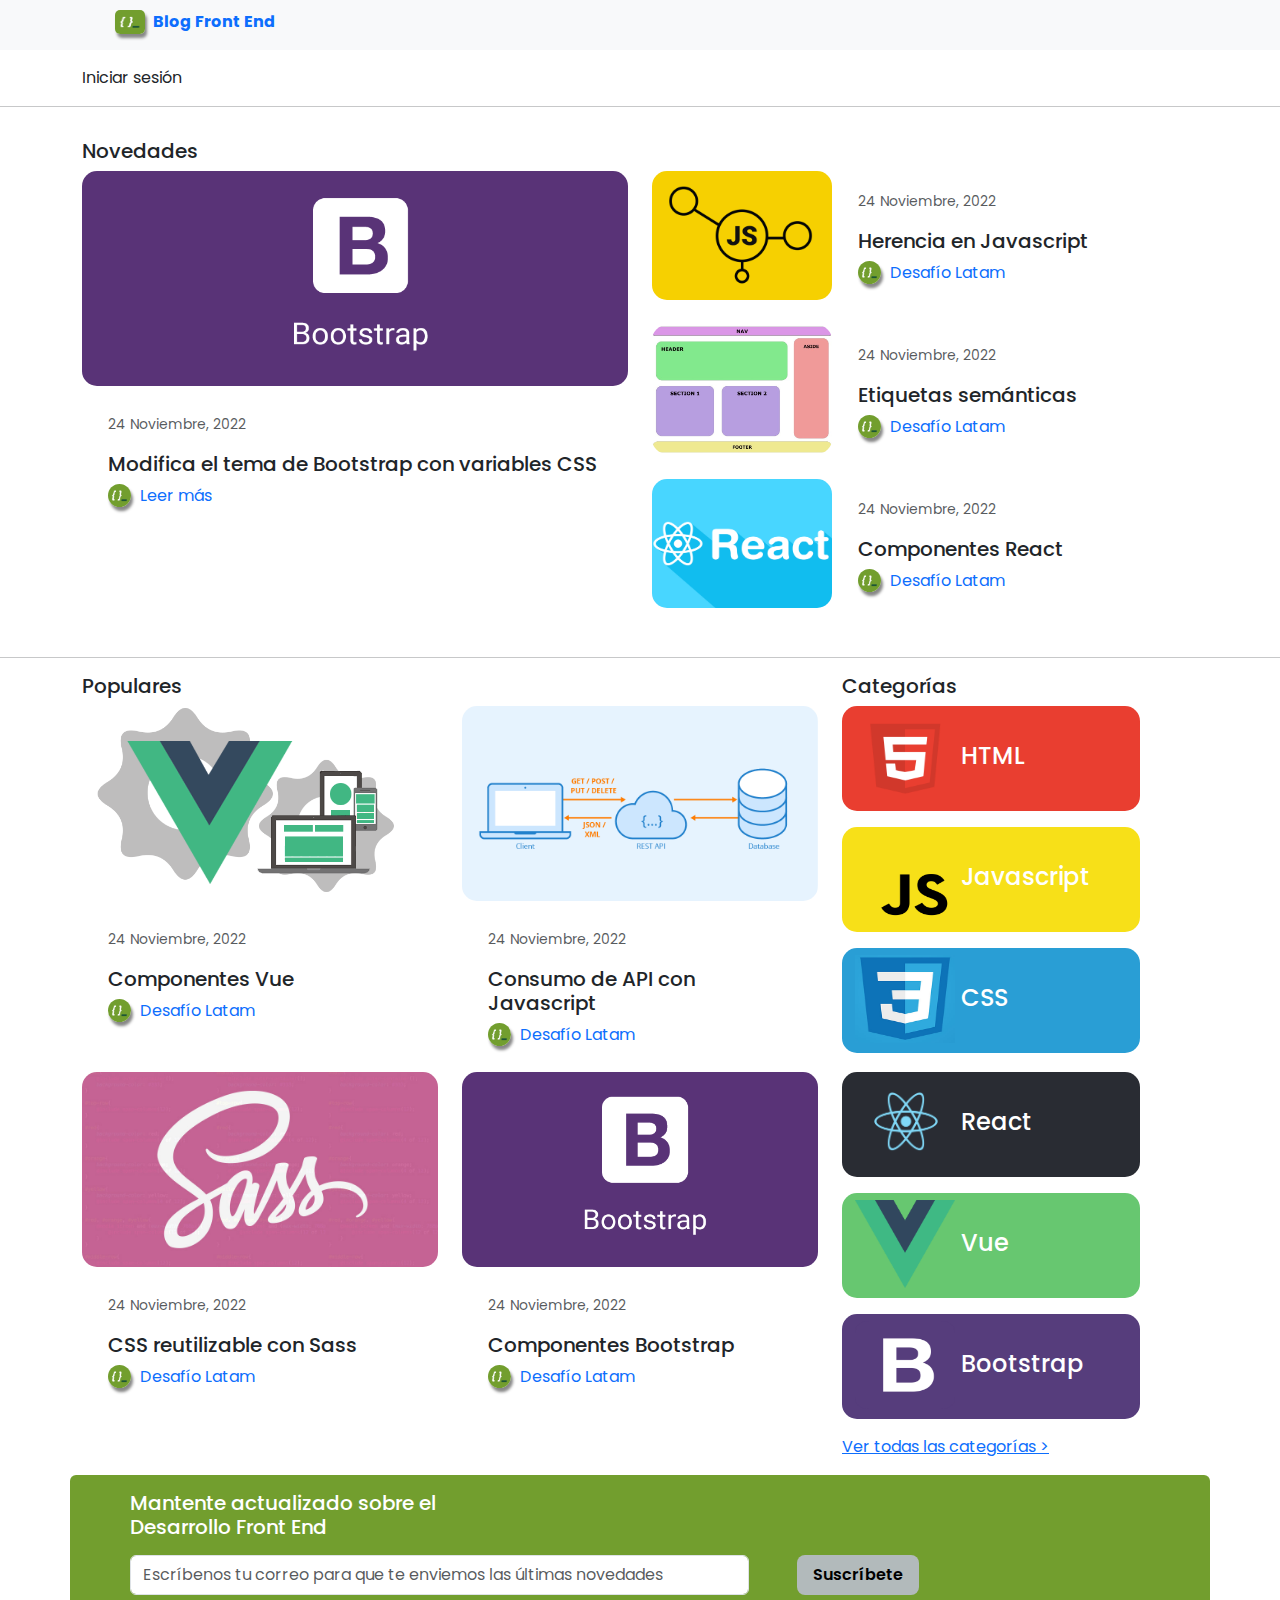
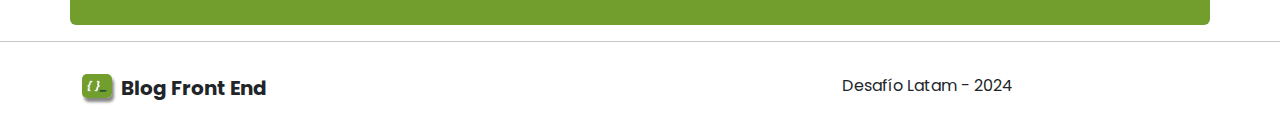
<file: index.html>
<!DOCTYPE html>
<html lang="en">
<head>
    <meta charset="UTF-8">
    <meta name="viewport" content="width=device-width, initial-scale=1.0">
    <title>Document</title>
    <link href="https://cdn.jsdelivr.net/npm/bootstrap@5.3.3/dist/css/bootstrap.min.css" rel="stylesheet" integrity="sha384-QWTKZyjpPEjISv5WaRU9OFeRpok6YctnYmDr5pNlyT2bRjXh0JMhjY6hW+ALEwIH" crossorigin="anonymous">
    <link rel="stylesheet" type="text/css" href="./assets/css/main.css">
    <link rel="preconnect" href="https://fonts.googleapis.com">
    <link rel="preconnect" href="https://fonts.gstatic.com" crossorigin>
    <link href="https://fonts.googleapis.com/css2?family=Poppins:ital,wght@0,100;0,200;0,300;0,400;0,500;0,600;0,700;0,800;0,900;1,100;1,200;1,300;1,400;1,500;1,600;1,700;1,800;1,900&display=swap" rel="stylesheet">
</head>

<body>

<header>

    <nav class="navbar bg-body-tertiary">
        <div class="container-fluid">
        <div class="navbar__marca">
          <a class="navbar__enlace" href="#">
            <img src="./assets/img/logos/adl.png" alt="LogoDesafíoLatam" width="30" height="24" class="navbar__image d-inline-block align-text-top">
            Blog Front End
          </a>
        </div>
        </div>
    </nav>

    <div class="container mt-3">
      <a class="nav-link" href="login.html">Iniciar sesión</a>
    </div>

    <hr>
</header>

    <main>

    <div class="container">
    <div class="row">
    <div class="col-lg-6">
    
    <div class="card mb-3 border border-0">
        <h5>Novedades</h5>
        <img src="./assets/img/posts/bootstrap.png" class="card__image card-img-top" alt="PostBootstrap">
        <div class="card-body">
          <p class="card-body__fecha"><small class="text-body-secondary">24 Noviembre, 2022</small></p>
          <h5 class="card-body__title">Modifica el tema de Bootstrap con variables CSS</h5>
          <a class="card-body__enlace" href="noticia.html">
            <img src="./assets/img/logos/adl.png" alt="LogoDesafíoLatam" width="30" height="24" class="card-body__logodelenlace d-inline-block align-text-top">
          Leer más
          </a>
        </div>
    </div>
    </div>



    <div class="col-lg-6 mt-4">

      <div class="card mb-3 border border-0">
        <div class="row g-0">
          <div class="col-md-4" style="width: 180px;">
            <h5></h5>
            <img src="./assets/img/posts/Herencia-JS.png" class="card__image img-fluid" alt="..." style="height: 129px;">
          </div>
          <div class="col-md-8">
            <div class="card-body">
              <p class="card-body__fecha"><small class="text-body-secondary">24 Noviembre, 2022</small></p>
              <h5 class="card-body__title">Herencia en Javascript</h5>
              <a class="card-body__enlace" href="#">
                <img src="./assets/img/logos/adl.png" alt="LogoDesafíoLatam" width="30" height="24" class="card-body__logodelenlace d-inline-block align-text-top">
                Desafío Latam
              </a>
            </div>
          </div>
        </div>
      </div>

      <div class="card mb-3 border border-0">
        <div class="row g-0">
          <div class="col-md-4" style="width: 180px;">
            <h5></h5>
            <img src="./assets/img/posts/Etiquetas-semánticas-HTML.png" class="card__image img-fluid" alt="..." style="height: 129px;">
          </div>
          <div class="col-md-8">
            <div class="card-body">
              <p class="card-body__fecha"><small class="text-body-secondary">24 Noviembre, 2022</small></p>
              <h5 class="card-body__title">Etiquetas semánticas</h5>
              <a class="card-body__enlace" href="#">
                <img src="./assets/img/logos/adl.png" alt="LogoDesafíoLatam" width="30" height="24" class="card-body__logodelenlace d-inline-block align-text-top">
                Desafío Latam
              </a>
            </div>
          </div>
        </div>
      </div>

      
      <div class="card mb-3 border border-0">
        <div class="row g-0">
          <div class="col-md-4" style="width: 180px;">
            <h5></h5>
            <img src="./assets/img/posts/reactComponents.png" class="card__image img-fluid" alt="..." style="height: 129px;">
          </div>
          <div class="col-md-8">
            <div class="card-body">
              <p class="card-body__fecha"><small class="text-body-secondary">24 Noviembre, 2022</small></p>
              <h5 class="card-body__title">Componentes React</h5>
              <a class="card-body__enlace" href="#">
                <img src="./assets/img/logos/adl.png" alt="LogoDesafíoLatam" width="30" height="24" class="card-body__logodelenlace d-inline-block align-text-top">
                Desafío Latam
              </a>
            </div>
          </div>
        </div>
      </div>
    
    
    </div>
    </div>
    </div>    
  </main>

    <hr>

    <section>

      <div class="container">
      <div class="row">

      <div class="col-lg-8">
      <h5>Populares</h5>
      </div>
      <div class="col-lg">
      <h5>Categorías</h5>
      </div>

      </div>
      </div>

        <div class="container">
        <div class="row">
        
        <div class="col-lg-4">
        
        <div class="card mb-3 border border-0" style="height: 350px;">
            <img src="./assets/img/posts/vue-components.png" class="card__image card-img-top" alt="PostBootstrap" style="height: 195px;">
            <div class="card-body">
              <p class="card-body__fecha"><small class="text-body-secondary">24 Noviembre, 2022</small></p>
              <h5 class="card-body__title">Componentes Vue</h5>
              <a class="card-body__enlace" href="#">
                <img src="./assets/img/logos/adl.png" alt="LogoDesafíoLatam" width="30" height="24" class="card-body__logodelenlace d-inline-block align-text-top">
                Desafío Latam
              </a>
            </div>
        </div>
    
        </div>

      <div class="col-lg-4">
        
        <div class="card mb-3 border border-0" style="height: 350px;">
            <img src="./assets/img/posts/api-js.png" class="card__image card-img-top" alt="PostBootstrap" style="height: 195px;">
            <div class="card-body">
              <p class="card-body__fecha"><small class="text-body-secondary">24 Noviembre, 2022</small></p>
              <h5 class="card-body__title">Consumo de API con Javascript</h5>
              <a class="card-body__enlace" href="#">
                <img src="./assets/img/logos/adl.png" alt="LogoDesafíoLatam" width="30" height="24" class="card-body__logodelenlace d-inline-block align-text-top">
                Desafío Latam
              </a>
            </div>
        </div>

      </div>


      <div class="col-lg">
        
        <div id="primerboton" class="categorias categorias--subir me-1 mb-3" style="width: 298px; height: 105px;">
         <button type="button" class="categorias__boton btn" style="width: 298px; height: 105px;">
            <h5 class="categorias__nombretecnologia categorias__nombretecnologia--letra">
              <img src="./assets/img/logos/html.png" alt="LogoHTML" class="categorias__image categorias__image--mov" width="100" height="88">
              HTML
            </h5>
         </button>
        </div>

        <div id="segundoboton" class="categorias categorias--subir me-1 mb-3" style="width: 298px; height: 105px;">
         <button type="button" class="categorias__boton btn" style="width: 298px; height: 105px;">
            <h5 class="categorias__nombretecnologia categorias__nombretecnologia--letra">
              <img src="./assets/img/logos/js.png" alt="LogoJavascript" class="categorias__image categorias__image--mov" width="100" height="88">
              Javascript
            </h5>
         </button>
        </div>

        <div id="tercerboton" class="categorias categorias--subir me-1 mb-3" style="width: 298px; height: 105px;">
         <button type="button" class="categorias__boton btn" style="width: 298px; height: 105px;">
            <h5 class="categorias__nombretecnologia categorias__nombretecnologia--letra">
              <img src="./assets/img/logos/css.png" alt="LogoCSS" class="categorias__image categorias__image--mov" width="100" height="88">
              CSS
            </h5>
         </button>
        </div>

      </div>
    
      
      </div>
      </div>


      <div class="container">
      <div class="row">

      <div class="col-lg-4">
        
        <div class="card mb-3 border border-0" style="height: 350px;">
            <img src="./assets/img/posts/sass.jpg" class="card__image card-img-top" alt="PostBootstrap" style="height: 195px;">
            <div class="card-body">
              <p class="card-body__fecha"><small class="text-body-secondary">24 Noviembre, 2022</small></p>
              <h5 class="card-body__title">CSS reutilizable con Sass</h5>
              <a class="card-body__enlace" href="#">
                <img src="./assets/img/logos/adl.png" alt="LogoDesafíoLatam" width="30" height="24" class="card-body__logodelenlace d-inline-block align-text-top">
                Desafío Latam
              </a>
            </div>
        </div>
    
      </div>

      <div class="col-lg-4">
        
        <div class="card mb-3 border border-0" style="height: 350px;">
            <img src="./assets/img/posts/bootstrap.png" class="card__image card-img-top" alt="PostBootstrap" style="height: 195px;">
            <div class="card-body">
              <p class="card-body__fecha"><small class="text-body-secondary">24 Noviembre, 2022</small></p>
              <h5 class="card-body__title">Componentes Bootstrap</h5>
              <a class="card-body__enlace" href="#">
                <img src="./assets/img/logos/adl.png" alt="LogoDesafíoLatam" width="30" height="24" class="card-body__logodelenlace d-inline-block align-text-top">
                Desafío Latam
              </a>
            </div>
        </div>
    
      </div>

      <div class="col-lg">
        
        <div id="cuartoboton" class="categorias categorias--subir me-1 mb-3" style="width: 298px; height: 105px;">
          <button type="button" class="categorias__boton btn" style="width: 298px; height: 105px;">
            <h5 class="categorias__nombretecnologia categorias__nombretecnologia--letra">
              <img src="./assets/img/logos/react.png" alt="LogoReact" class="categorias__image categorias__image--mov" width="100" height="88">
              React
            </h5>
          </button>
        </div>

        <div id="quintoboton" class="categorias categorias--subir me-1 mb-3" style="width: 298px; height: 105px;">
          <button type="button" class="categorias__boton btn" style="width: 298px; height: 105px;">
            <h5 class="categorias__nombretecnologia categorias__nombretecnologia--letra">
              <img src="./assets/img/logos/vue.png" alt="LogoVue" class="categorias__image categorias__image--mov" width="100" height="88">
              Vue
            </h5>
          </button>
        </div>

        <div id="sextoboton" class="categorias categorias--subir me-1 mb-3" style="width: 298px; height: 105px;">
          <button type="button" class="categorias__boton btn" style="width: 298px; height: 105px;">
            <h5 class="categorias__nombretecnologia categorias__nombretecnologia--letra">
              <img src="./assets/img/logos/bootstrap-logo.png" alt="LogoBootstrap" class="categorias__image categorias__image--mov" width="100" height="88">
              Bootstrap
            </h5>
          </button>
        </div>

        <a href="#">
        Ver todas las categorías >
        </a>

      </div>

      </div>
      </div>

    </section>

    <section>
      <div class="container">
      <div class="row">
      <div class="subscription col-lg-12 rounded-2 mt-3" style="height: 150px;">
        <div class="col-lg-4 mb-3 mt-3 ms-5">
          <h5 class="subscription__text text-white">Mantente actualizado sobre el Desarrollo Front End</h5>
        </div>

      <div class="col-lg-9 d-flex justify-content-center">
      <input type="email" class="subscription__input form-control ms-5" id="exampleFormControlInput1" placeholder="Escríbenos tu correo para que te enviemos las últimas novedades">  
      <input class="subscription__boton btn btn-secondary btn-lg ms-5" type="submit" value="Suscríbete">
      </div>

      </div>
      </div>
      </div>
    </section>

    <hr>

    <footer style="height: 70px;">

      <div class="container-fluid">
        <div class="container">
          <div class="row">
          <div class="footer-brand col-lg-8 mt-3">
          <h5 class="footer-brand__nombreblog">
            <img src="./assets/img/logos/adl.png" alt="LogoDesafíoLatam" width="30" height="24" class="footer-brand__image d-inline-block align-text-top">
          Blog Front End
          </h5>
          </div>
          <div class="footer-datos col-lg-4 text-end mt-3">
          <p class="footer-datos__empresayfecha">Desafío Latam - 2024</p>
          </div>
        </div>
        </div>
        </div>


    </footer>
    
<script src="https://cdn.jsdelivr.net/npm/bootstrap@5.3.3/dist/js/bootstrap.bundle.min.js" integrity="sha384-YvpcrYf0tY3lHB60NNkmXc5s9fDVZLESaAA55NDzOxhy9GkcIdslK1eN7N6jIeHz" crossorigin="anonymous"></script>    
</body>
</html>
</file>
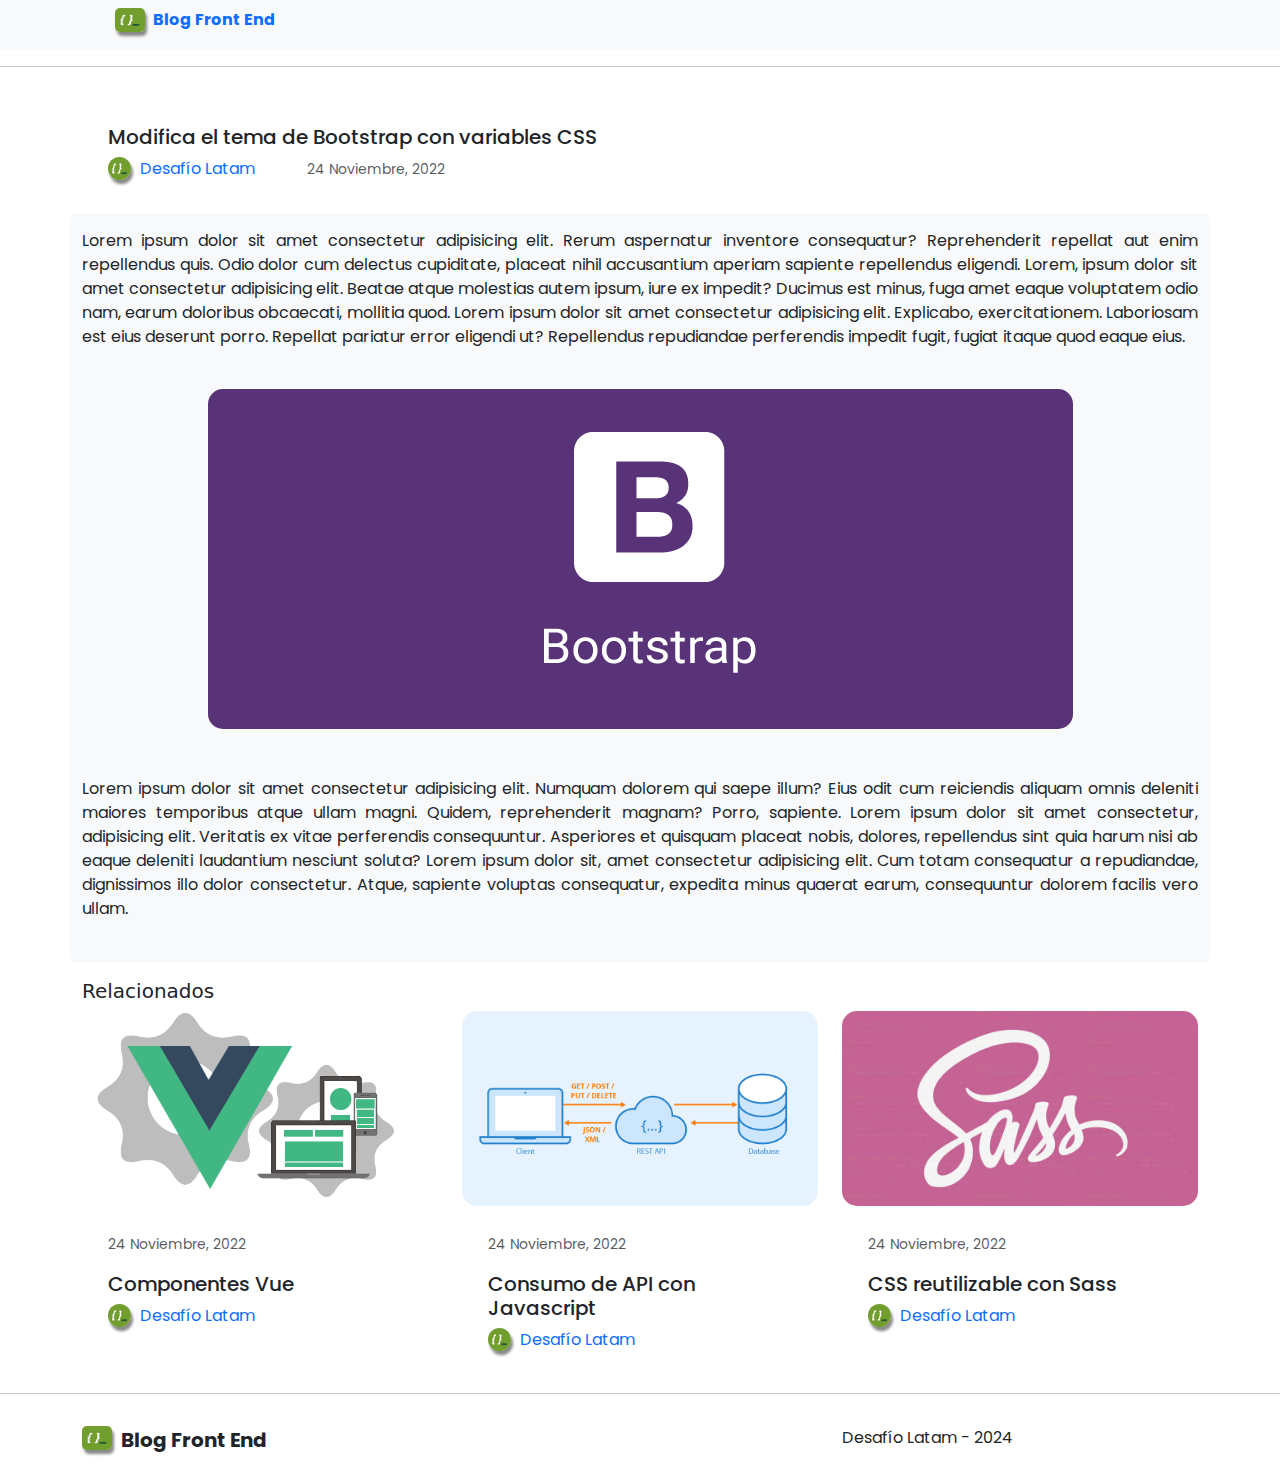
<file: noticia.html>
<!DOCTYPE html>
<html lang="en">
<head>
    <meta charset="UTF-8">
    <meta name="viewport" content="width=device-width, initial-scale=1.0">
    <title>Document</title>
    <link rel="stylesheet" type="text/css" href="./assets/css/main.css">
    <link href="https://cdn.jsdelivr.net/npm/bootstrap@5.3.3/dist/css/bootstrap.min.css" rel="stylesheet" integrity="sha384-QWTKZyjpPEjISv5WaRU9OFeRpok6YctnYmDr5pNlyT2bRjXh0JMhjY6hW+ALEwIH" crossorigin="anonymous">
</head>
<body>
    <header>

        <nav class="navbar bg-body-tertiary">
            <div class="container-fluid">
            <div class="navbar__marca">
              <a class="navbar__enlace" href="index.html">
                <img src="./assets/img/logos/adl.png" alt="LogoDesafíoLatam" width="30" height="24" class="navbar__image d-inline-block align-text-top">
                Blog Front End
              </a>
            </div>
            </div>
        </nav>
    
        <hr>
    </header>

    <main>

        <div class="container">
        <div class="row">
        <div class="col-lg-12">
        
        <div class="card mb-3 border border-0">
            
            <div class="card-body">
                <h5 class="card-body__title">Modifica el tema de Bootstrap con variables CSS</h5>
                <a class="card-body__enlace me-5" href="noticia.html">
                    <img src="./assets/img/logos/adl.png" alt="LogoDesafíoLatam" width="30" height="24" class="card-body__logodelenlace d-inline-block align-text-top">
                    Desafío Latam
                </a>
                <p class="card-body__fecha d-inline"><small class="text-body-secondary">24 Noviembre, 2022</small></p>
            </div>
        </div>
        </div>
        
        <div class="bg-body-tertiary rounded-2 text-center" style="height: 750px; width: 1200px;">
            <p class="mt-3">Lorem ipsum dolor sit amet consectetur adipisicing elit. Rerum aspernatur inventore consequatur? Reprehenderit repellat aut enim repellendus quis. Odio dolor cum delectus cupiditate, placeat nihil accusantium aperiam sapiente repellendus eligendi. Lorem, ipsum dolor sit amet consectetur adipisicing elit. Beatae atque molestias autem ipsum, iure ex impedit? Ducimus est minus, fuga amet eaque voluptatem odio nam, earum doloribus obcaecati, mollitia quod. Lorem ipsum dolor sit amet consectetur adipisicing elit. Explicabo, exercitationem. Laboriosam est eius deserunt porro. Repellat pariatur error eligendi ut? Repellendus repudiandae perferendis impedit fugit, fugiat itaque quod eaque eius.</p>
            <img src="./assets/img/posts/bootstrap.png" class="card__image mt-4 mb-5" alt="PostBootstrap">
            <p>Lorem ipsum dolor sit amet consectetur adipisicing elit. Numquam dolorem qui saepe illum? Eius odit cum reiciendis aliquam omnis deleniti maiores temporibus atque ullam magni. Quidem, reprehenderit magnam? Porro, sapiente. Lorem ipsum dolor sit amet consectetur, adipisicing elit. Veritatis ex vitae perferendis consequuntur. Asperiores et quisquam placeat nobis, dolores, repellendus sint quia harum nisi ab eaque deleniti laudantium nesciunt soluta? Lorem ipsum dolor sit, amet consectetur adipisicing elit. Cum totam consequatur a repudiandae, dignissimos illo dolor consectetur. Atque, sapiente voluptas consequatur, expedita minus quaerat earum, consequuntur dolorem facilis vero ullam.</p>
        </div>

        </div>
        </div>
    
    </main>

    <section>

    <div class="container">
      <div class="row">
  
        <div class="col-lg-8">
        <h5>Relacionados</h5>
        </div>
      </div>
    </div>

    <div class="container">
        <div class="row">
        
        <div class="col-lg-4">
        
        <div class="card mb-3 border border-0" style="height: 350px;">
            <img src="./assets/img/posts/vue-components.png" class="card__image" alt="PostBootstrap" style="height: 195px;">
            <div class="card-body">
              <p class="card-body__fecha"><small class="text-body-secondary">24 Noviembre, 2022</small></p>
              <h5 class="card-body__title">Componentes Vue</h5>
              <a class="card-body__enlace" href="#">
                <img src="./assets/img/logos/adl.png" alt="LogoDesafíoLatam" width="30" height="24" class="card-body__logodelenlace d-inline-block align-text-top">
                Desafío Latam
              </a>
            </div>
        </div>
    
        </div>

      <div class="col-lg-4">
        
        <div class="card mb-3 border border-0" style="height: 350px;">
            <img src="./assets/img/posts/api-js.png" class="card__image" alt="PostBootstrap" style="height: 195px;">
            <div class="card-body">
              <p class="card-body__fecha"><small class="text-body-secondary">24 Noviembre, 2022</small></p>
              <h5 class="card-body__title">Consumo de API con Javascript</h5>
              <a class="card-body__enlace" href="#">
                <img src="./assets/img/logos/adl.png" alt="LogoDesafíoLatam" width="30" height="24" class="card-body__logodelenlace d-inline-block align-text-top">
                Desafío Latam
              </a>
            </div>
        </div>

      </div>

      <div class="col-lg-4">
        
        <div class="card mb-3 border border-0" style="height: 350px;">
            <img src="./assets/img/posts/sass.jpg" class="card__image" alt="PostBootstrap" style="height: 195px;">
            <div class="card-body">
              <p class="card-body__fecha"><small class="text-body-secondary">24 Noviembre, 2022</small></p>
              <h5 class="card-body__title">CSS reutilizable con Sass</h5>
              <a class="card-body__enlace" href="#">
                <img src="./assets/img/logos/adl.png" alt="LogoDesafíoLatam" width="30" height="24" class="card-body__logodelenlace d-inline-block align-text-top">
                Desafío Latam
              </a>
            </div>
        </div>
    
      </div>
    </div>
    </div>

    </section>

    <hr>

    <footer style="height: 70px;">  

      <div class="container-fluid">
        <div class="container">
          <div class="row">
          <div class="footer-brand col-lg-8 mt-3">
          <h5 class="footer-brand__nombreblog">
            <img src="./assets/img/logos/adl.png" alt="LogoDesafíoLatam" width="30" height="24" class="footer-brand__image d-inline-block align-text-top">
          Blog Front End
          </h5>
          </div>
          <div class="footer-datos col-lg-4 text-end mt-3">
          <p class="footer-datos__empresayfecha">Desafío Latam - 2024</p>
          </div>
        </div>
        </div>
        </div>
    </footer>
    
    <script src="https://cdn.jsdelivr.net/npm/bootstrap@5.3.3/dist/js/bootstrap.bundle.min.js" integrity="sha384-YvpcrYf0tY3lHB60NNkmXc5s9fDVZLESaAA55NDzOxhy9GkcIdslK1eN7N6jIeHz" crossorigin="anonymous"></script>
</body>
</html>
</file>
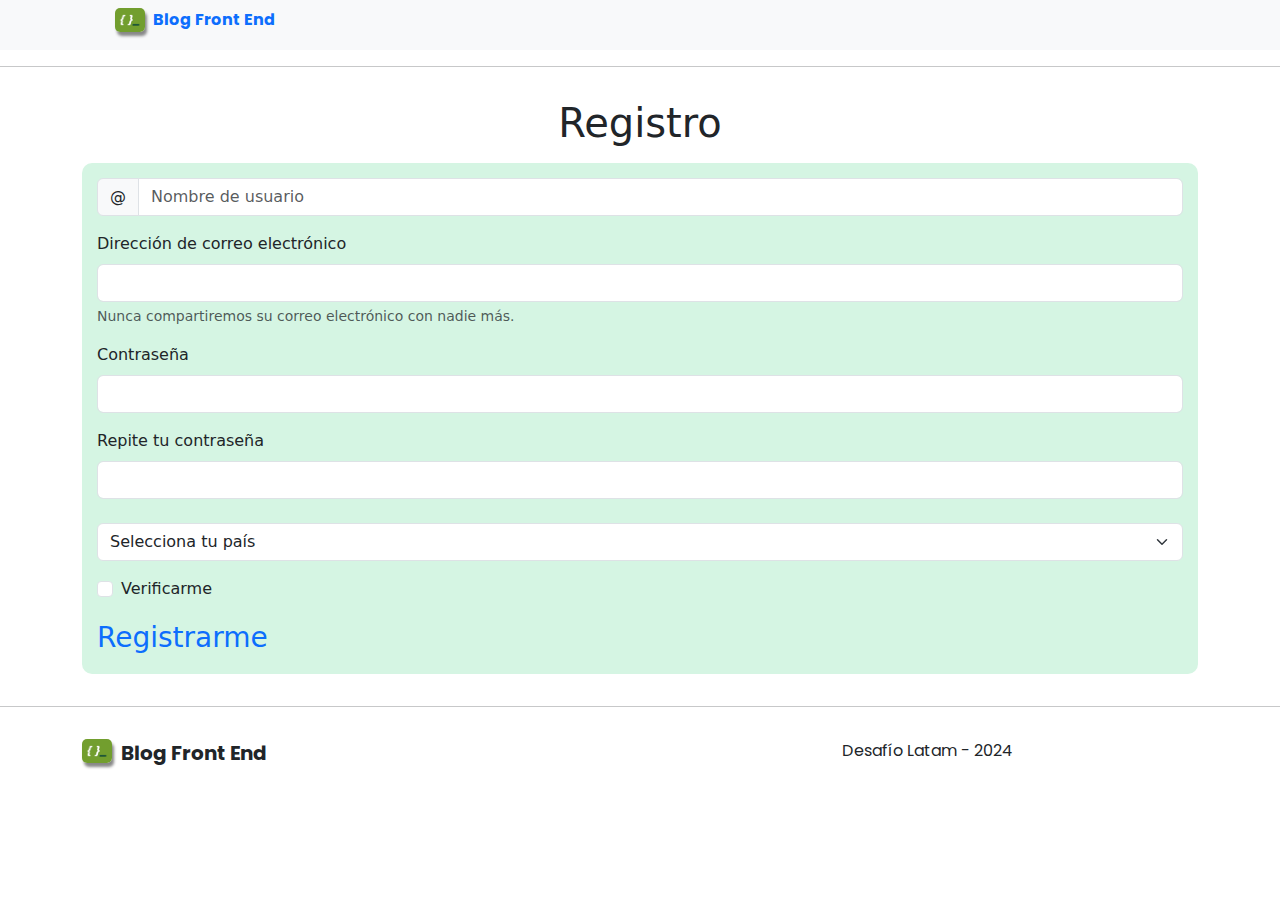
<file: registro.html>
<!DOCTYPE html>
<html lang="en">
<head>
    <meta charset="UTF-8">
    <meta name="viewport" content="width=device-width, initial-scale=1.0">
    <title>Document</title>
    <link rel="stylesheet" type="text/css" href="./assets/css/main.css">
    <link href="https://cdn.jsdelivr.net/npm/bootstrap@5.3.3/dist/css/bootstrap.min.css" rel="stylesheet" integrity="sha384-QWTKZyjpPEjISv5WaRU9OFeRpok6YctnYmDr5pNlyT2bRjXh0JMhjY6hW+ALEwIH" crossorigin="anonymous">
</head>
<body>
    <header>

        <nav class="navbar bg-body-tertiary">
            <div class="container-fluid">
            <div class="navbar__marca">
              <a class="navbar__enlace" href="index.html">
                <img src="./assets/img/logos/adl.png" alt="LogoDesafíoLatam" width="30" height="24" class="navbar__image d-inline-block align-text-top">
                Blog Front End
              </a>
            </div>
            </div>
        </nav>
    
        <hr>   
    </header>
    
    <main>
    <div class="container">

    <div class="text-center mb-3">
        <h1>Registro</h1>
    </div>

    <form class="registro">
        <div class="input-group mb-3">
            <span class="input-group-text" id="basic-addon1">@</span>
            <input type="text" class="form-control" placeholder="Nombre de usuario" aria-label="Username" aria-describedby="basic-addon1">
        </div>
        <div class="mb-3">
          <label for="exampleInputEmail1" class="form-label">Dirección de correo electrónico</label>
          <input type="email" class="form-control" id="exampleInputEmail1" aria-describedby="emailHelp">
          <div id="emailHelp" class="form-text">Nunca compartiremos su correo electrónico con nadie más.</div>
        </div>
        <div class="mb-3">
          <label for="exampleInputPassword1" class="form-label">Contraseña</label>
          <input type="password" class="form-control" id="exampleInputPassword1">
        </div>
        <div class="mb-3">
            <label for="exampleInputPassword1" class="form-label">Repite tu contraseña</label>
            <input type="password" class="form-control" id="exampleInputPassword1">
        </div>
        <select class="form-select mb-3 mt-4" aria-label="Default select example">
            <option selected>Selecciona tu país</option>
            <option value="1">Chile</option>
            <option value="2">Venezuela</option>
            <option value="3">Argentina</option>
        </select>
        <div class="mb-3 form-check">
          <input type="checkbox" class="form-check-input" id="exampleCheck1">
          <label class="form-check-label" for="exampleCheck1">Verificarme</label>
        </div>
        <a class="fs-3 text-decoration-none" href="login.html">Registrarme</a>
    </form>
    
    </div>
    </main>

    <hr>

    <footer style="height: 70px;">

      <div class="container-fluid">
        <div class="container">
          <div class="row">
          <div class="footer-brand col-lg-8 mt-3">
          <h5 class="footer-brand__nombreblog">
            <img src="./assets/img/logos/adl.png" alt="LogoDesafíoLatam" width="30" height="24" class="footer-brand__image d-inline-block align-text-top">
          Blog Front End
          </h5>
          </div>
          <div class="footer-datos col-lg-4 text-end mt-3">
          <p class="footer-datos__empresayfecha">Desafío Latam - 2024</p>
          </div>
        </div>
        </div>
        </div>
    </footer>
    
    <script src="https://cdn.jsdelivr.net/npm/bootstrap@5.3.3/dist/js/bootstrap.bundle.min.js" integrity="sha384-YvpcrYf0tY3lHB60NNkmXc5s9fDVZLESaAA55NDzOxhy9GkcIdslK1eN7N6jIeHz" crossorigin="anonymous"></script>
</body>
</html>
</file>
<file: assets/css/main.css>
@import url("https://fonts.googleapis.com/css2?family=Poppins:ital,wght@0,100;0,200;0,300;0,400;0,500;0,600;0,700;0,800;0,900;1,100;1,200;1,300;1,400;1,500;1,600;1,700;1,800;1,900&display=swap");
* {
  margin: 0px;
}

* {
  padding: 0;
  margin: 0;
  box-sizing: border-box;
}

.brand-container__image {
  border-radius: 10px;
  box-shadow: 10px 10px 7px -6px rgba(0, 0, 0, 0.75);
  -webkit-box-shadow: 10px 10px 7px -6px rgba(0, 0, 0, 0.75);
  -moz-box-shadow: 10px 10px 7px -6px rgba(0, 0, 0, 0.75);
}

body {
  font-family: "Poppins", sans-serif;
}

h1 {
  font-size: 1.5rem;
}

.input-container__title {
  text-align: center;
  font-weight: 500;
}

.input-container__input {
  font-size: 1.2rem;
  font-weight: 100;
}

.buttons-container__register-text {
  text-align: center;
}

.buttons-container__register-link {
  font-weight: 800;
  color: black;
}

p {
  font-family: "Poppins", sans-serif;
  font-weight: 400;
  text-align: justify;
}

.footer-brand__nombreblog {
  font-family: "Poppins", sans-serif;
  font-weight: 700;
}

.footer-brand__image {
  border-radius: 5px;
  box-shadow: 2px 4px 3px #888888;
  margin-right: 5px;
}

.footer-datos__empresayfecha {
  font-family: "Poppins", sans-serif;
  font-weight: 400;
}

.form-login {
  display: flex;
  flex-direction: column;
  align-items: center;
  gap: 2rem;
  width: clamp(500px, 40%, 700px);
  padding: 1rem;
}

.input-container {
  display: flex;
  flex-direction: column;
  width: 70%;
  gap: 0.5rem;
}

.checkbox-container {
  display: flex;
  align-items: center;
  gap: 0.5rem;
}

.remember-container {
  display: flex;
  justify-content: space-between;
  gap: 2rem;
}

.buttons-container {
  display: flex;
  flex-direction: column;
  width: 70%;
  gap: 0.5rem;
}

.brand-container {
  display: flex;
  align-items: center;
  gap: 1rem;
  padding: 1rem;
  border-bottom: 1px solid rgba(0, 0, 0, 0.2);
}

.brand-container__image {
  width: 3rem;
  height: 3rem;
}

main {
  display: flex;
  justify-content: center;
  padding: 1rem;
}

.navbar {
  height: 50px;
  padding-top: 10px;
}

.navbar__marca {
  height: 50px;
}

.navbar__enlace {
  font-family: "Poppins", sans-serif;
  font-weight: 700;
  text-decoration: none;
}

.navbar__image {
  border-radius: 5px;
  margin-left: 103px;
  box-shadow: 2px 4px 3px #888888;
  margin-right: 5px;
}

.card {
  font-family: "Poppins", sans-serif;
  font-weight: 700;
}

.card__image {
  border-radius: 15px;
  object-fit: cover;
}

.card-body {
  margin-left: 10px;
  margin-top: 10px;
}

.card-body__fecha {
  font-family: "Poppins", sans-serif;
  font-weight: 400;
}

.card-body__title {
  font-family: "Poppins", sans-serif;
  font-weight: 500;
}

.card-body__enlace {
  font-family: "Poppins", sans-serif;
  font-weight: 400;
  text-decoration: none;
}

.card-body__logodelenlace {
  width: 23px;
  height: 23px;
  border-radius: 50%;
  box-shadow: 2px 4px 3px #888888;
  margin-right: 5px;
}

.categorias {
  font-family: "Poppins", sans-serif;
  font-weight: 500;
  border-radius: 15px;
  transition: all 900ms;
}

.categorias--subir:hover {
  transform: translateY(-3px);
}

.categorias__boton {
  border-radius: 15px;
}

.categorias__nombretecnologia {
  color: white;
  font-size: x-large;
  text-align: justify;
}

.categorias__nombretecnologia--letra:hover {
  font-weight: 700;
}

.categorias__image--mov:hover {
  animation: latir infinite 1s linear;
}

@keyframes latir {
  0% {
    transform: scale(1, 1);
  }
  50% {
    transform: scale(1.02, 1.02);
  }
  55% {
    transform: scale(0.95, 0.95);
  }
  100% {
    transform: scale(1, 1);
  }
}
#primerboton {
  background-color: #E93E30;
}

#segundoboton {
  background-color: #F7E018;
}

#tercerboton {
  background-color: #299ED5;
}

#cuartoboton {
  background-color: #292C33;
}

#quintoboton {
  background-color: #67C770;
}

#sextoboton {
  background-color: #563D7C;
}

.buttons-container__button {
  border-radius: 10px;
  border: 1px solid rgba(0, 0, 0, 0.2);
  padding: 0.5rem;
  font-weight: bold;
  font-size: 1rem;
  width: 100%;
  height: 3rem;
  cursor: pointer;
}

.buttons-container__image {
  height: 40px;
  width: 40px;
  object-fit: cover;
  border-radius: 100%;
}

.buttons-container__button--login {
  background-color: #D5F5E3;
}

.buttons-container__button--google-login {
  display: flex;
  align-items: center;
  justify-content: center;
  gap: 1rem;
  background-color: white;
}

.input-container__input {
  border-radius: 10px;
  border: 1px solid rgba(0, 0, 0, 0.2);
  padding: 0.5rem;
  width: 100%;
  height: 3rem;
}

.checkbox-container__checkbox-input {
  width: 1.5rem;
  height: 1.5rem;
}

.subscription {
  background-color: rgb(114, 158, 46);
}

.subscription__boton {
  background-color: rgb(178, 186, 187);
  color: rgb(0, 0, 0);
  font-weight: 600;
  font-size: medium;
  border: none;
}

.registro {
  background-color: #D5F5E3;
  border-radius: 10px;
  padding: 15px 15px 15px 15px;
}

/*# sourceMappingURL=main.css.map */
</file>
